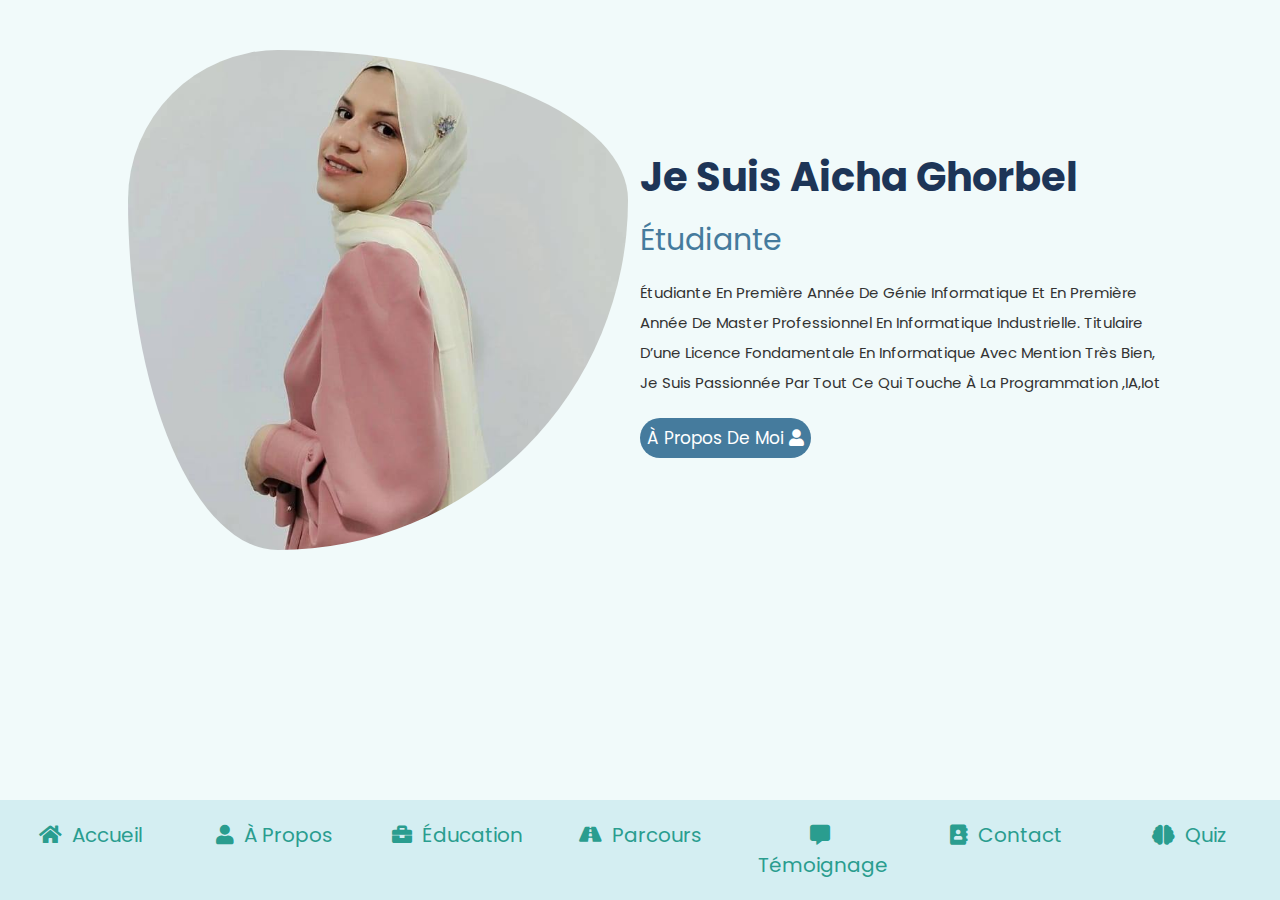
<file: projet -web-aicha/index.html>
<!DOCTYPE html>
<html lang="en">
<head>
    <meta charset="UTF-8">
    <meta http-equiv="X-UA-Compatible" content="IE=edge">
    <meta name="viewport" content="width=device-width, initial-scale=1.0">
    <title>portfolio</title>

    <!-- font awesome cdn link  -->
    <link rel="stylesheet" href="https://cdnjs.cloudflare.com/ajax/libs/font-awesome/5.15.4/css/all.min.css">

    <!-- custom css file link  -->
    <link rel="stylesheet" href="css/style.css">

</head>
<body>

<!-- navbar section starts  -->

<nav class="navbar">
    <a href="index.html"> <i class="fas fa-home"></i> <span>Accueil</span> </a>
    <a href="about.html"> <i class="fas fa-user"></i> <span>À propos</span> </a>
    <a href="éducation.html"> <i class="fas fa-briefcase"></i> <span>Éducation</span> </a>
    <a href="Parcours.html"> <i class="fas fa-road"></i> <span>Parcours</span> </a>
    <a href="Témoignage.html"> <i class="fas fa-comment-alt"></i> <span>Témoignage</span> </a>
    <a href="contact.html"> <i class="fas fa-address-book"></i> <span>Contact</span> </a>
    <a href="Quiz.html"> <i class="fas fa-brain"></i> <span>Quiz</span> </a>

</nav>

<!-- navbar section ends -->

<!-- home section starts  -->

<section class="home">

    <div class="image">
        <img src="images/user.jpg" alt="">
    </div>

    <div class="content">
        <h3> je suis Aicha Ghorbel</h3>
        <span>Étudiante</span>
        <p>Étudiante en première année de génie informatique et en première année de master professionnel en informatique industrielle.
             Titulaire d’une licence fondamentale en informatique avec mention Très Bien,
             je suis passionnée par tout ce qui touche à la programmation ,IA,iot</p>
        <a href="about.html" class="btn"> À propos de moi <i class="fas fa-user"></i> </a>
    </div>

</section>

<!-- home section ends -->

</body>
</html>
</file>
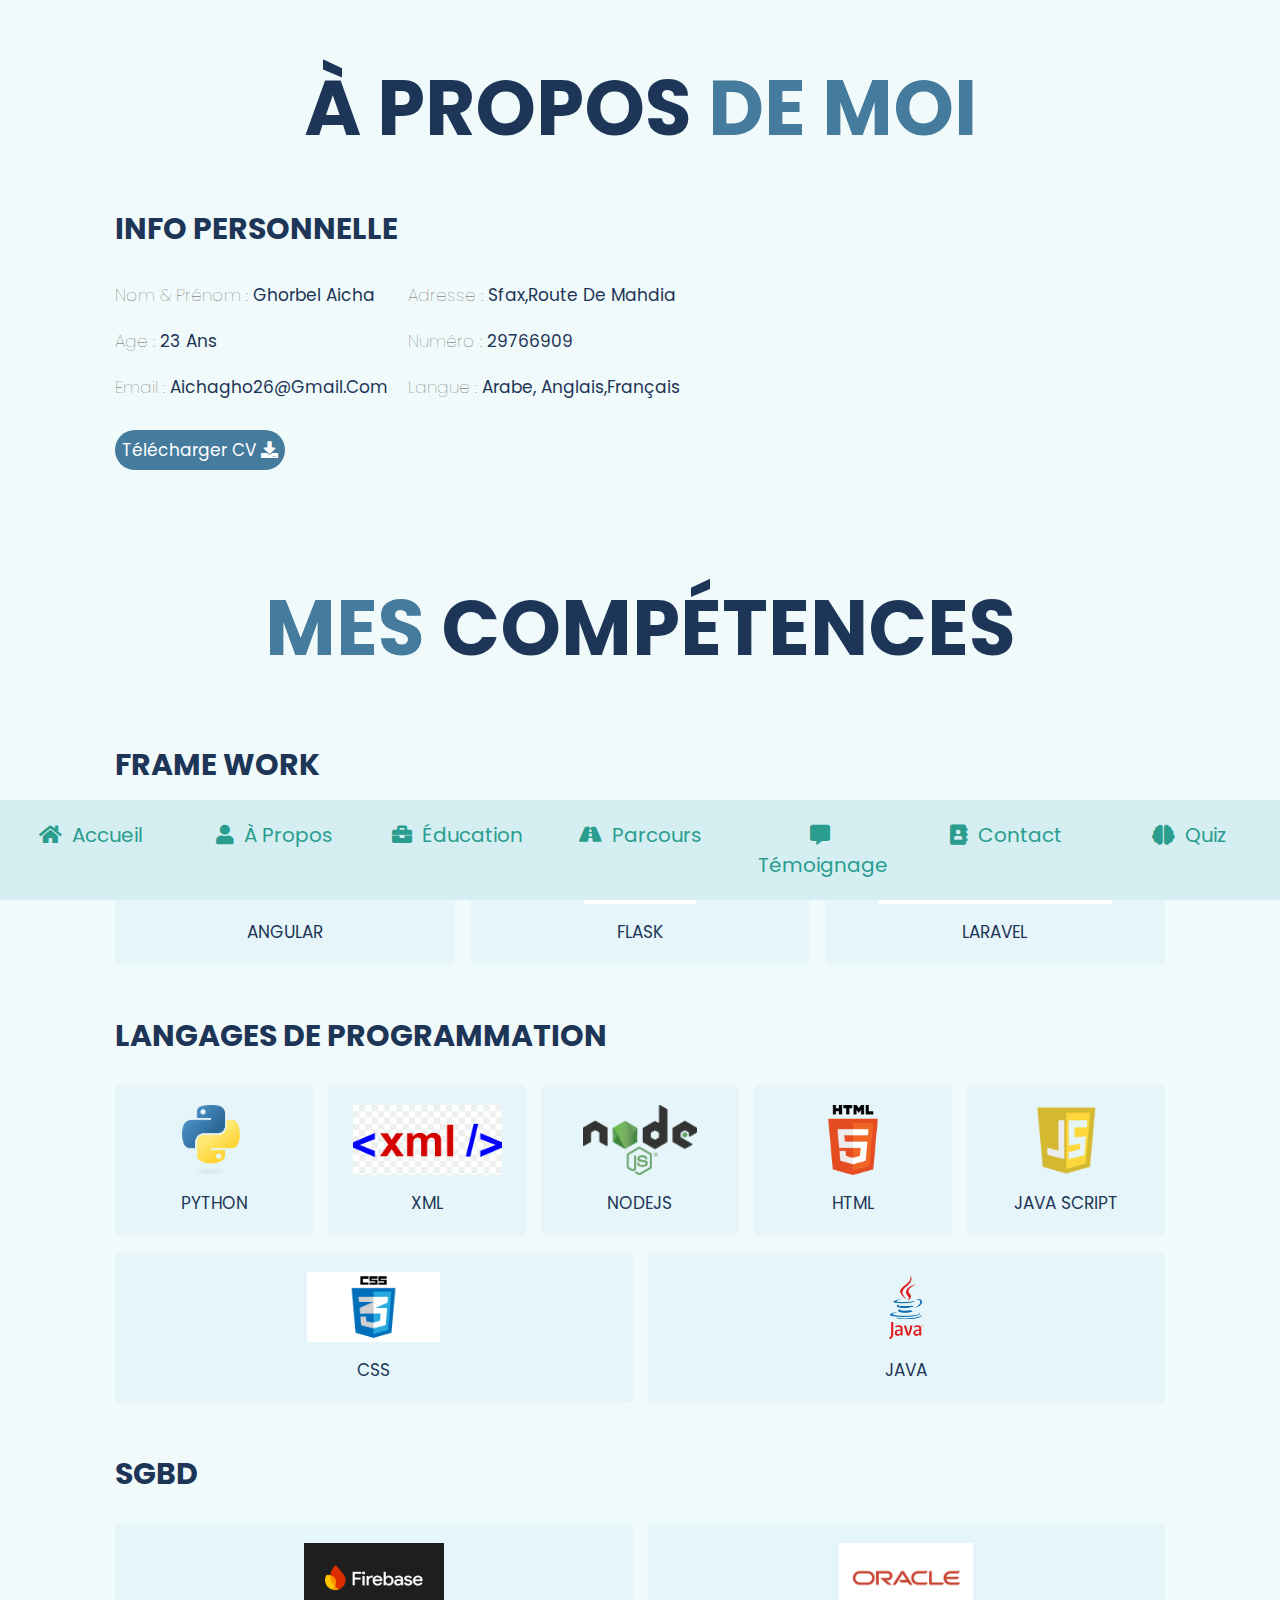
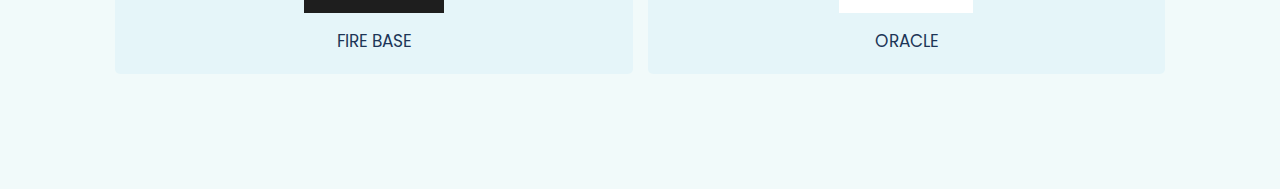
<file: projet -web-aicha/about.html>
<!DOCTYPE html>
<html lang="en">
<head>
    <meta charset="UTF-8">
    <meta http-equiv="X-UA-Compatible" content="IE=edge">
    <meta name="viewport" content="width=device-width, initial-scale=1.0">
    <title>portfolio</title>

    <link rel="stylesheet" href="https://cdnjs.cloudflare.com/ajax/libs/font-awesome/5.15.4/css/all.min.css">

    <link rel="stylesheet" href="css/style.css">

</head>
<body>

<!-- navbar section starts  -->

<nav class="navbar">
    <a href="index.html"> <i class="fas fa-home"></i> <span>Accueil</span> </a>
    <a href="about.html"> <i class="fas fa-user"></i> <span>À propos</span> </a>
    <a href="éducation.html"> <i class="fas fa-briefcase"></i> <span>Éducation</span> </a>
    <a href="Parcours.html"> <i class="fas fa-road"></i> <span>Parcours</span> </a>
    <a href="Témoignage.html"> <i class="fas fa-comment-alt"></i> <span>Témoignage</span> </a>
    <a href="contact.html"> <i class="fas fa-address-book"></i> <span>Contact</span> </a>
    <a href="Quiz.html"> <i class="fas fa-brain"></i> <span>Quiz</span> </a>

</nav>

<!-- navbar section ends -->

<!-- about section starts  -->

<section class="about">
    <h1 class="heading"> À propos <span>de moi</span> </h1>

    
    <div class="row">

        <div class="info-container">

            <h1>Info personnelle</h1>

            <div class="box-container">

                <div class="box">
                    <h3> <span>nom & prénom : </span> ghorbel aicha </h3>
                    <h3> <span>age : </span> 23 ans</h3>
                    <h3> <span>email : </span> aichagho26@gmail.com </h3>
                    
                </div>

                <div class="box">
                    <h3> <span >Adresse : </span> Sfax,Route de mahdia  </h3>
                    <h3> <span>numéro : </span> 29766909 </h3>
                    <h3> <span>Langue : </span> arabe, anglais,français </h3>
                </div>

            </div>

            <a href="cv/CV.pdf" download="CV Aston sqli.pdf" class="btn"> Télécharger CV <i class="fas fa-download"></i> </a>

        </div>
	    </div>
    </section>
<!-- about section end  -->


<!-- skills section starts  -->

    
    <section class="skills">

        <h1 class="heading"> <span>Mes</span> compétences </h1>
        
        <br>
      <div class="info-container">
          <h1>frame work</h1>
           <br>
    
            <div class="box-container">
            <div class="box">
                <img src="images/angular.png">
                <h3>Angular</h3>
            </div>
            <div class="box">
                <img src="images/2.png">
                <h3>Flask</h3>
            </div>
            <div class="box">
                <img src="images/3.png">
                <h3>laravel</h3>
            </div>
            
                
            
                
            </div> 
        </div>
    </div>
    <br><br><br>
    
    <div class="info-container" >
        <h1>Langages de programmation</h1>
    <br>
        <div class="box-container">
            <div class="box">
                <img src="images/1.png">
                <h3>python</h3>
            </div>
            <div class="box">
                <img src="images/4.png">
                <h3>XML</h3>
            </div>
            <div class="box">
                <img src="images/5.png">
                <h3>nodejs</h3>
            </div>
            <div class="box">
                <img src="images/6.png">
                <h3>HTML</h3>
            </div>
            <div class="box">
                <img src="images/7.png">
                <h3>java script</h3>
            </div>
            
        </div>
        </div>
        <br>
        <div class="info-container">
          
            <div class="box-container">
               
                <div class="box">
                    <img src="images/8.png">
                    <h3>css</h3>
                </div>
                <div class="box">
                    <img src="images/9.png">
                    <h3>java</h3>
                </div>
                
            </div>
            </div>



            <br><br><br>
            
    <div class="info-container">
        <h1>SGBD</h1>
    <br>
        <div class="box-container">
            <div class="box">
                <img src="images/10.png">
                <h3>fire base</h3>
                
            </div>
            <div class="box">
                <img src="images/11.png">
                <h3>oracle</h3>
            </div>
          
            
        </div>
        </div>

        

    </section>
    

<!-- skills section end  -->



</body>
</html>
</file>
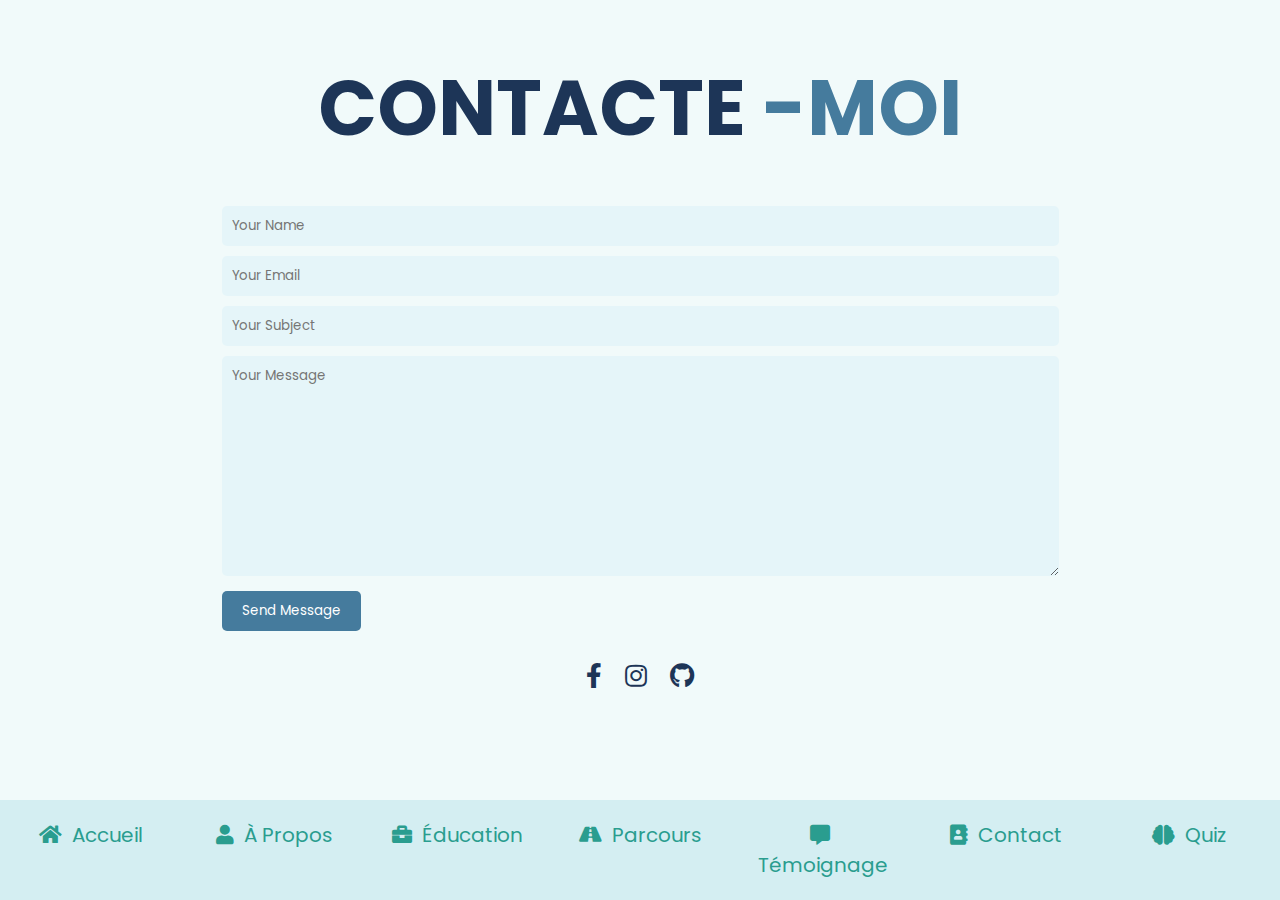
<file: projet -web-aicha/contact.html>
<!DOCTYPE html>
<html lang="en">
<head>
    <meta charset="UTF-8">
    <meta http-equiv="X-UA-Compatible" content="IE=edge">
    <meta name="viewport" content="width=device-width, initial-scale=1.0">
    <title>portfolio</title>

    <link rel="stylesheet" href="https://cdnjs.cloudflare.com/ajax/libs/font-awesome/5.15.4/css/all.min.css">

    <link rel="stylesheet" href="css/style.css">
</head>
<body>
    <!-- Navbar section starts -->
    <nav class="navbar">
        <a href="index.html"> <i class="fas fa-home"></i> <span>Accueil</span> </a>
        <a href="about.html"> <i class="fas fa-user"></i> <span>À propos</span> </a>
        <a href="éducation.html"> <i class="fas fa-briefcase"></i> <span>Éducation</span> </a>
        <a href="Parcours.html"> <i class="fas fa-road"></i> <span>Parcours</span> </a>
        <a href="Témoignage.html"> <i class="fas fa-comment-alt"></i> <span>Témoignage</span> </a>
        <a href="contact.html"> <i class="fas fa-address-book"></i> <span>Contact</span> </a>
        <a href="Quiz.html"> <i class="fas fa-brain"></i> <span>Quiz</span> </a>
    
    </nav>
    
    <section class="contact">
        <h1 class="heading"> contacte <span>-moi</span> </h1>
        <div class="row">
            <form action="" method="POST">
                <div class="inputBox">
                    <input type="text" name="nom" placeholder="Your Name" required>
                
                    <input type="email" name="email" placeholder="Your Email" required>
                    <input type="text" name="sujet" placeholder="Your Subject" required>
                </div>

                <textarea name="message" placeholder="Your Message" cols="30" rows="10" required></textarea>
                <input type="submit" name="submit" value="Send Message" class="btn2">
            </form>
        </div>
    




        <br><br>
    <footer>
        <div class="share">
            <a href="https://www.facebook.com/aycha.ghorbel" class="fab fa-facebook-f"></a>
            <a href="https://www.instagram.com/aycha_ghorbel/" class="fab fa-instagram"></a>
            <a href="https://github.com/Aichaghorbel/projet-web" class="fab fa-github"></a>
          
            <br><br><br>
            
        </div>
    </footer>
</section>

    
</body>
</html>
</file>
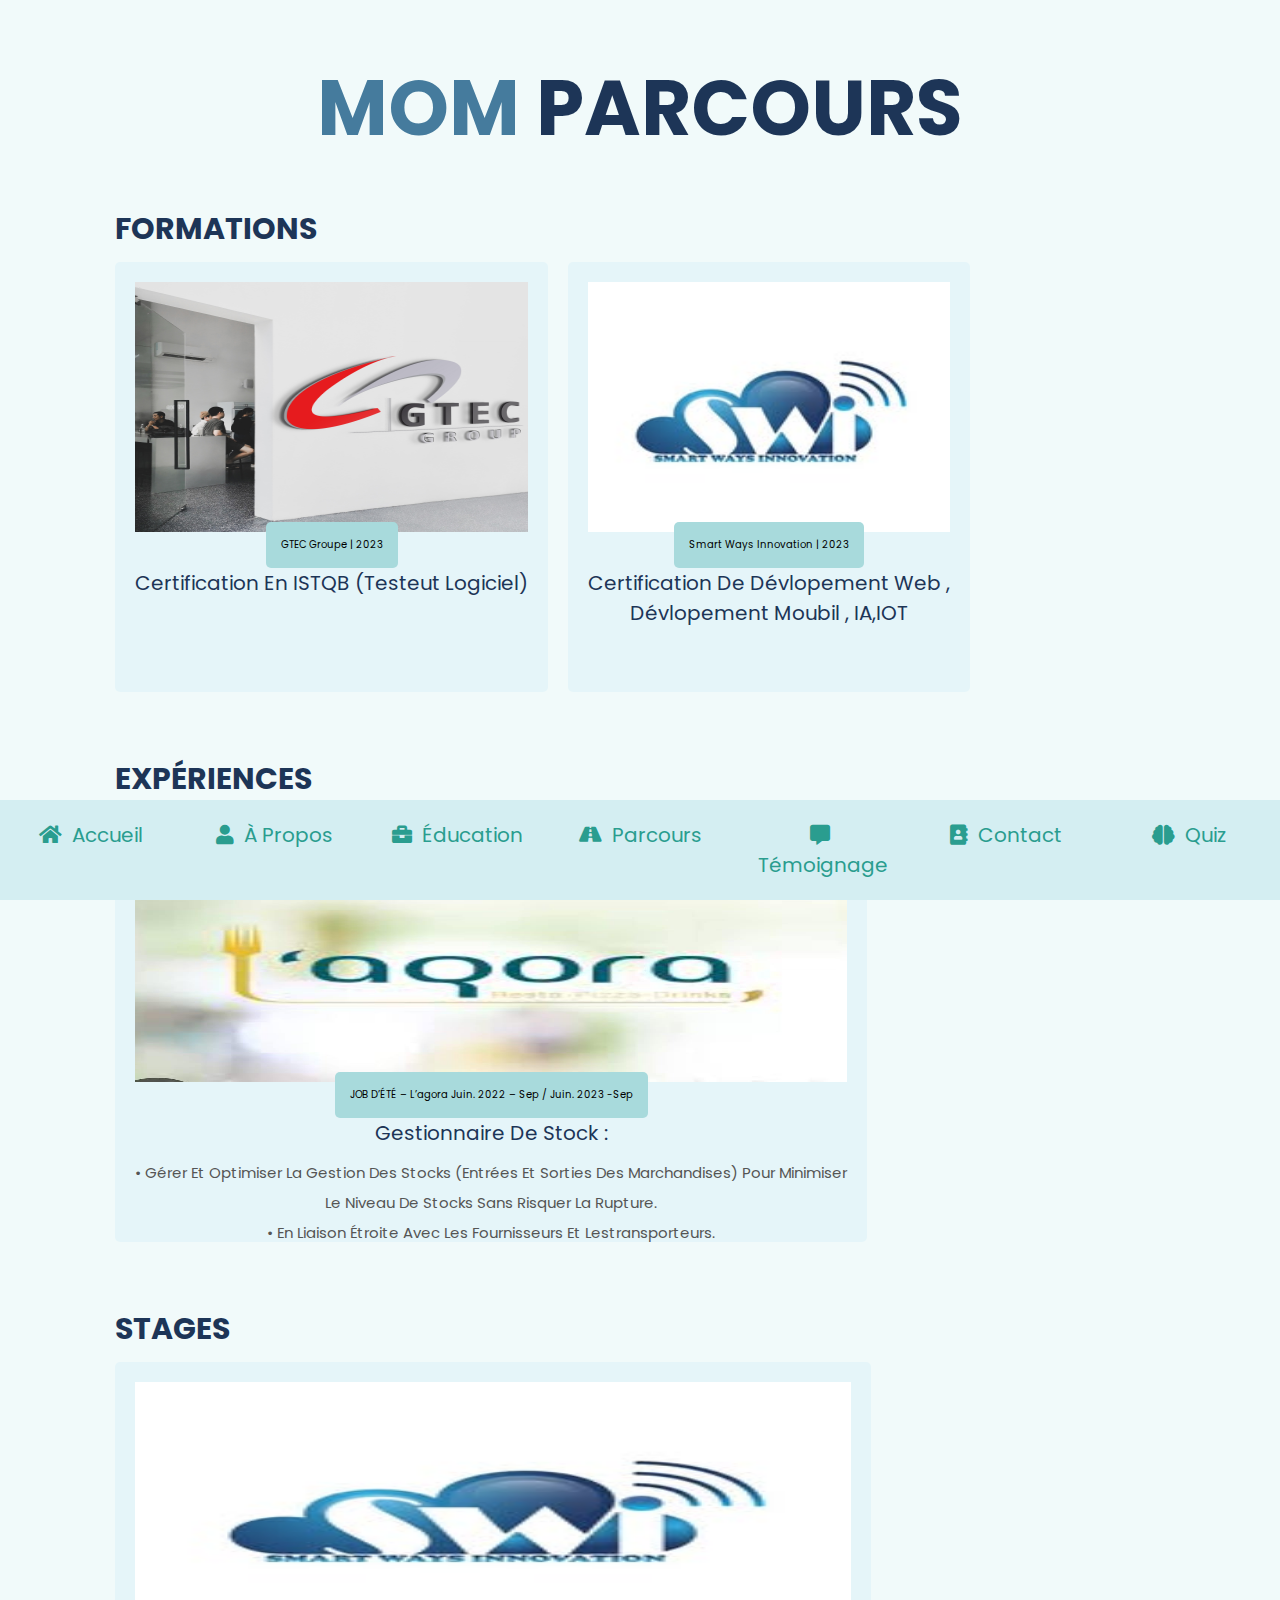
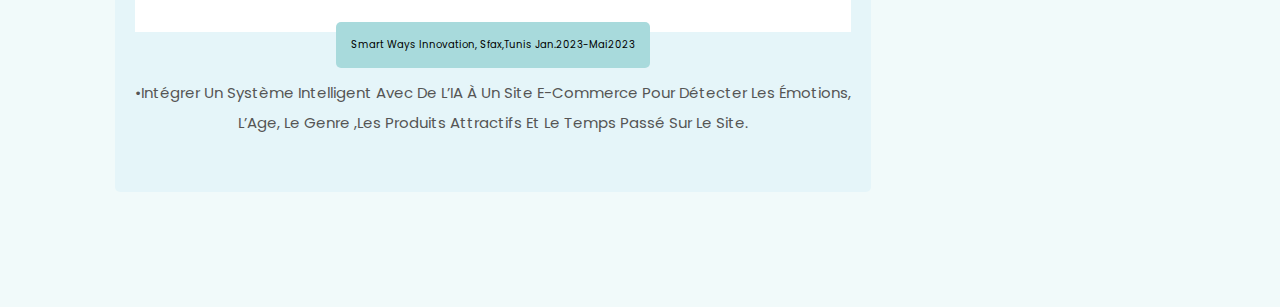
<file: projet -web-aicha/Parcours.html>
<!DOCTYPE html>
<html lang="en">
<head>
    <meta charset="UTF-8">
    <meta http-equiv="X-UA-Compatible" content="IE=edge">
    <meta name="viewport" content="width=device-width, initial-scale=1.0">
    <title>portfolio</title>

    <link rel="stylesheet" href="https://cdnjs.cloudflare.com/ajax/libs/font-awesome/5.15.4/css/all.min.css">
    <link rel="stylesheet" href="css/style.css">
</head>
<body>
    <!-- Navbar section starts -->
    <nav class="navbar">
        <a href="index.html"> <i class="fas fa-home"></i> <span>Accueil</span> </a>
        <a href="about.html"> <i class="fas fa-user"></i> <span>À propos</span> </a>
        <a href="éducation.html"> <i class="fas fa-briefcase"></i> <span>Éducation</span> </a>
        <a href="Parcours.html"> <i class="fas fa-road"></i> <span>Parcours</span> </a>
        <a href="Témoignage.html"> <i class="fas fa-comment-alt"></i> <span>Témoignage</span> </a>
        <a href="contact.html"> <i class="fas fa-address-book"></i> <span>Contact</span> </a>
        <a href="Quiz.html"> <i class="fas fa-brain"></i> <span>Quiz</span> </a>
    
    </nav>
        <!-- Navbar section end -->

    <section class="blogs">

            <h1 class="heading"> <span>mom</span> Parcours </h1>
            <h1> formations </h1>
        <div class="container py-5">
            <div class="row g-4">
                <div class="col-md-6 col-lg-4">
                    <div class="blog-box">
                        <div class="blog-image">
                            <img src="images/gtec.jpg" alt="Blog Image">
                        </div>
                        <div class="blog-content">
                            <div class="blog-icons">
                                
                                </i> GTEC groupe | 2023</a>
                            </div>
                            <h3 class="blog-title">Certification en ISTQB (testeut logiciel) </h3>
                            
                          
                        </div>
                    </div>
                </div>
                <div class="col-md-6 col-lg-4">
                    <div class="blog-box">
                        <div class="blog-image">
                            <img src="images/smart.jpg" alt="Blog Image">
                        </div>
                        <div class="blog-content">
                            <div class="blog-icons">
                                
                                </i> smart ways innovation | 2023</a>
                            </div>
                            <h3 class="blog-title">Certification de dévlopement web ,<br> dévlopement moubil , IA,IOT</h3>
                          
                        </div>
                    </div>
                </div>
            </div>
            
        </div>
        
          <br><br><br><br>
        <h1> expériences  </h1>
        <div class="container py-5">
            <div class="row g-4">
                <div class="col-md-6 col-lg-4">
                    <div class="blog-box">
                        <div class="blog-image">
                            <img src="images/agora.jpg" alt="Blog Image">
                        </div>
                        <div class="blog-content">
                            <div class="blog-icons">
                                
                                </i> JOB D’ÉTÉ – L’agora  Juin. 2022 – Sep / Juin. 2023 -sep</a>
                            </div>
                            <h3 class="blog-title">Gestionnaire de Stock : </h3>
                            <p class="blog-text">•  Gérer et optimiser la gestion des stocks  (entrées et sorties des marchandises) pour minimiser <BR>
                                le niveau de stocks sans risquer la rupture. 
                               <BR> •	En liaison étroite avec les fournisseurs et lestransporteurs.
                                </p>
                          
                        </div>
                    </div>
                </div>
                
            </div>
            
        </div>
        <br><br><br><br>
        <h1> stages </h1>
        <div class="container py-5">
            <div class="row g-4">
                <div class="col-md-6 col-lg-4">
                    <div class="blog-box">
                        <div class="blog-image">
                            <img src="images/smart.jpg" alt="Blog Image">
                        </div>
                        <div class="blog-content">
                            <div class="blog-icons">
                                
                                </i> Smart ways innovation, Sfax,Tunis  Jan.2023-Mai2023 </a>
                            </div>
                           
                            <p class="blog-text">•Intégrer un système intelligent avec de l’IA à un site E-commerce pour détecter les émotions,<BR>
                                l’Age, le genre ,les produits attractifs et le temps passé sur le site.
                               <BR> 
                                </p>
                          
                        </div>
                    </div>
                </div>
                
            </div>
            
        </div>
    </section>  
</body>
</html>
</file>
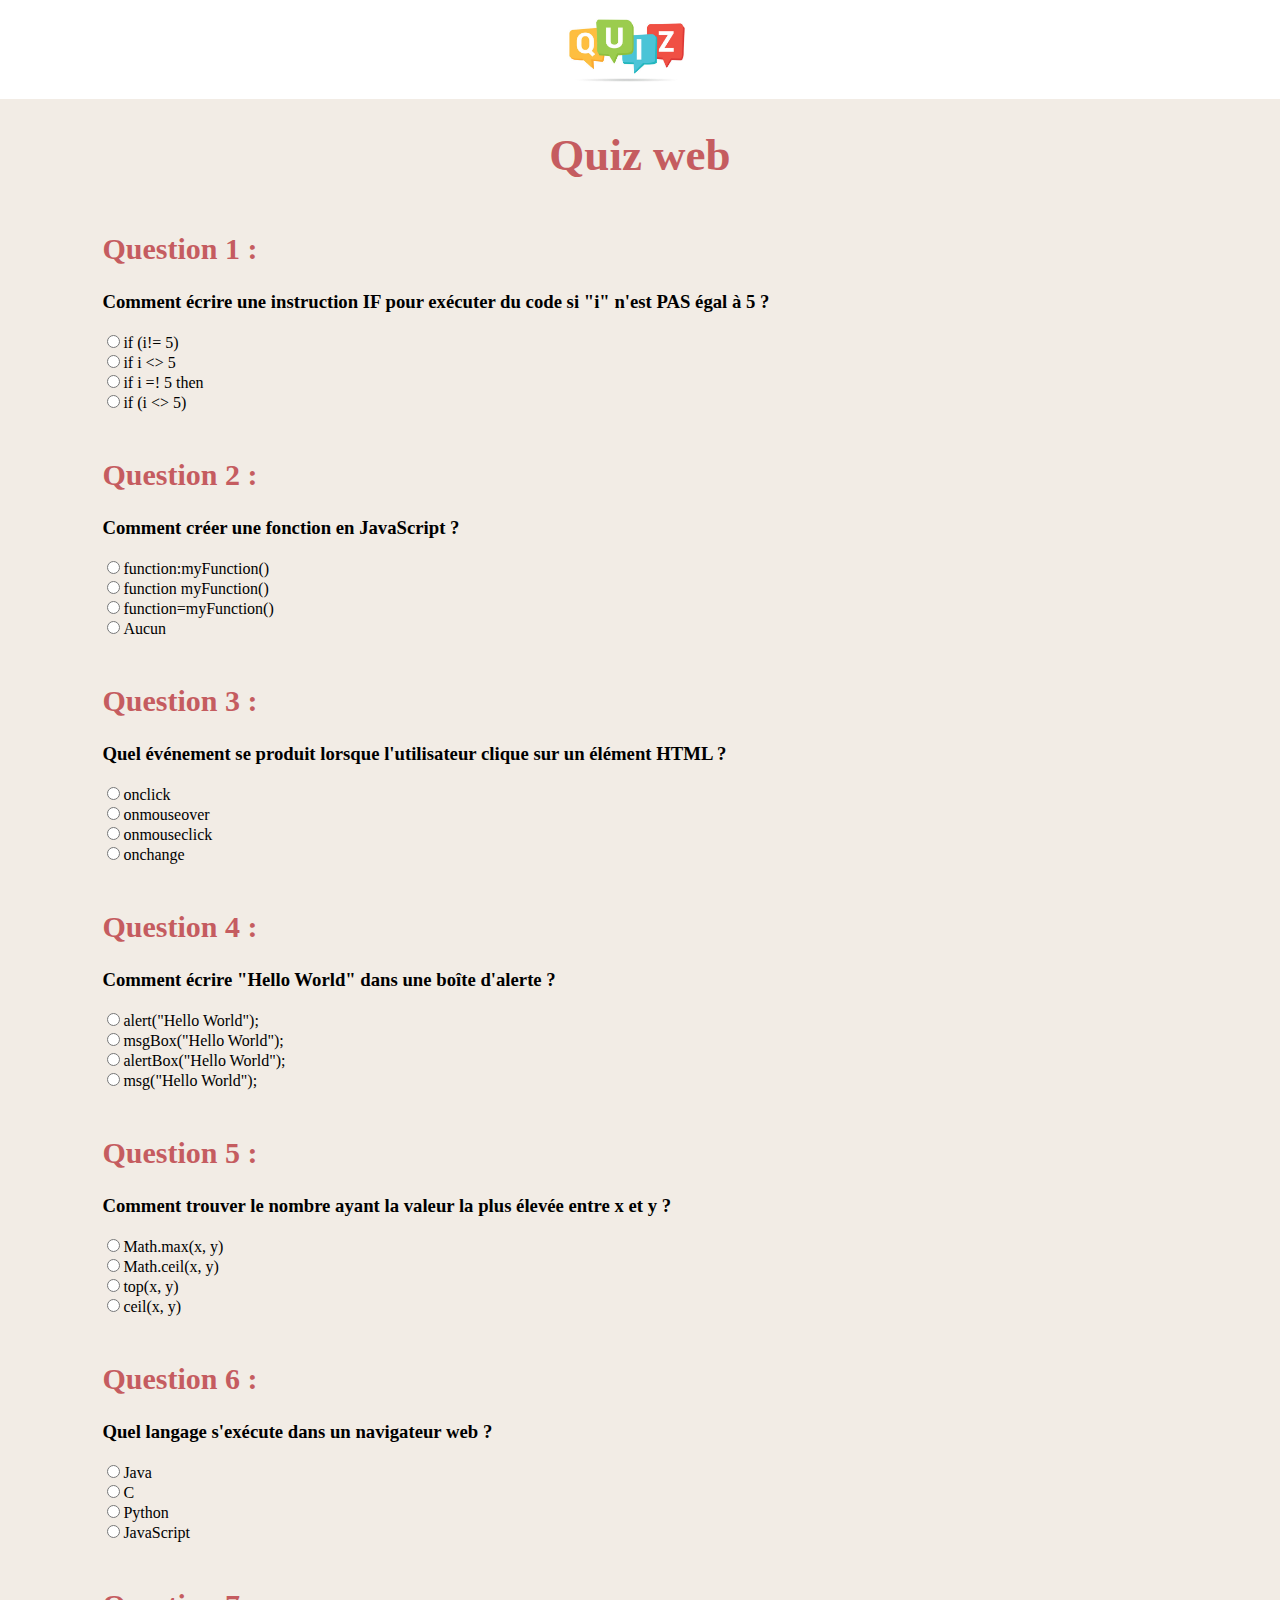
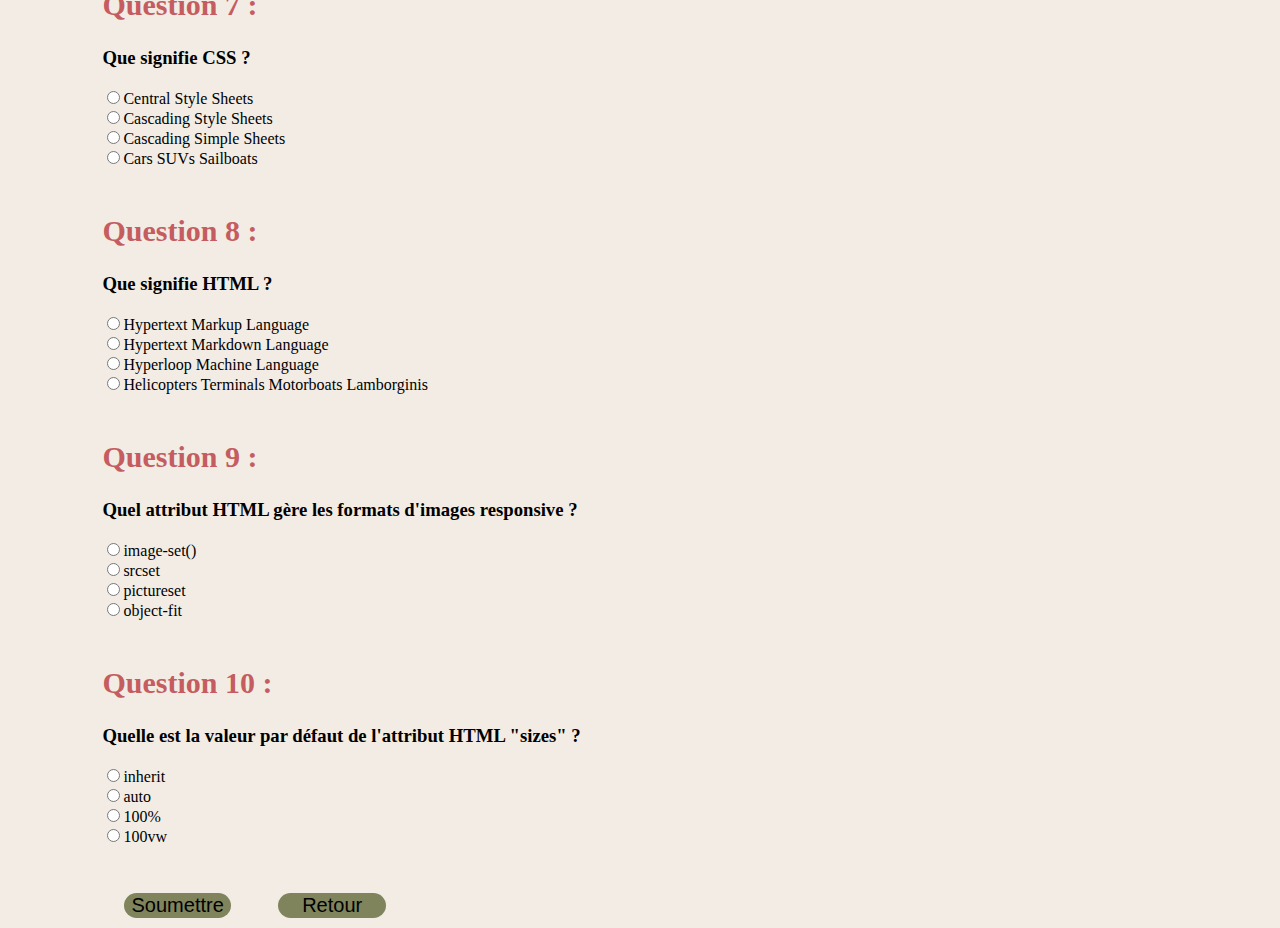
<file: projet -web-aicha/Quiz.html>
<!DOCTYPE html>
<html lang="fr">
  <head>
    <meta charset="UTF-8" />
    <meta http-equiv="X-UA-Compatible" content="IE=edge" />
    <meta name="viewport" content="width=device-width, initial-scale=1.0" />
    <link rel="stylesheet" href="css/Quiz.css" />
    <script src="javascript/Quiz.js" defer></script>
    <title>Quiz</title>
  </head>
  <body>
    <header class="nav">
      <a href="Quiz.html"><img src="images/quiz.jpg" alt="Logo" /></a>
    </header>

    <main>
      <div>
        <h1 class="heading">Quiz web</h1>
      </div>

      <form class="form">
        <!-- Question 1 -->
        <div id="q1">
          <h2 class="questions">Question 1 :</h2>
          <h3 class="statement">
            Comment écrire une instruction IF pour exécuter du code si "i" n'est PAS égal à 5 ?
          </h3>
          <input type="radio" name="q1" value="if (i!= 5)" />if (i!= 5)<br />
          <input type="radio" name="q1" value="if i <> 5" />if i <> 5<br />
          <input type="radio" name="q1" value="if i =! 5 then" />if i =! 5 then<br />
          <input type="radio" name="q1" value="if (i <> 5)" />if (i <> 5)<br />
        </div>

        <!-- Question 2 -->
        <div id="q2">
          <h2 class="questions">Question 2 :</h2>
          <h3 class="statement">Comment créer une fonction en JavaScript ?</h3>
          <input type="radio" name="q2" value="function:myFunction()" />function:myFunction()<br />
          <input type="radio" name="q2" value="function myFunction()" />function myFunction()<br />
          <input type="radio" name="q2" value="function=myFunction()" />function=myFunction()<br />
          <input type="radio" name="q2" value="None" />Aucun<br />
        </div>

        <!-- Question 3 -->
        <div id="q3">
          <h2 class="questions">Question 3 :</h2>
          <h3 class="statement">
            Quel événement se produit lorsque l'utilisateur clique sur un élément HTML ?
          </h3>
          <input type="radio" name="q3" value="onclick" />onclick<br />
          <input type="radio" name="q3" value="onmouseover" />onmouseover<br />
          <input type="radio" name="q3" value="onmouseclick" />onmouseclick<br />
          <input type="radio" name="q3" value="onchange" />onchange<br />
        </div>

        <!-- Question 4 -->
        <div id="q4">
          <h2 class="questions">Question 4 :</h2>
          <h3 class="statement">Comment écrire "Hello World" dans une boîte d'alerte ?</h3>
          <input type="radio" name="q4" value='alert("Hello World");' />alert("Hello World");<br />
          <input type="radio" name="q4" value='msgBox("Hello World");' />msgBox("Hello World");<br />
          <input type="radio" name="q4" value='alertBox("Hello World");' />alertBox("Hello World");<br />
          <input type="radio" name="q4" value='msg("Hello World");' />msg("Hello World");<br />
        </div>

        <!-- Question 5 -->
        <div id="q5">
          <h2 class="questions">Question 5 :</h2>
          <h3 class="statement">
            Comment trouver le nombre ayant la valeur la plus élevée entre x et y ?
          </h3>
          <input type="radio" name="q5" value="Math.max(x, y)" />Math.max(x, y)<br />
          <input type="radio" name="q5" value="Math.ceil(x, y)" />Math.ceil(x, y)<br />
          <input type="radio" name="q5" value="top(x, y)" />top(x, y)<br />
          <input type="radio" name="q5" value="ceil(x, y)" />ceil(x, y)<br />
        </div>

        <!-- Question 6 -->
        <div id="q6">
          <h2 class="questions">Question 6 :</h2>
          <h3 class="statement">Quel langage s'exécute dans un navigateur web ?</h3>
          <input type="radio" name="q6" value="Java" />Java<br />
          <input type="radio" name="q6" value="C" />C<br />
          <input type="radio" name="q6" value="Python" />Python<br />
          <input type="radio" name="q6" value="JavaScript" />JavaScript<br />
        </div>

        <!-- Question 7 -->
        <div id="q7">
          <h2 class="questions">Question 7 :</h2>
          <h3 class="statement">Que signifie CSS ?</h3>
          <input type="radio" name="q7" value="Central Style Sheets" />Central Style Sheets<br />
          <input type="radio" name="q7" value="Cascading Style Sheets" />Cascading Style Sheets<br />
          <input type="radio" name="q7" value="Cascading Simple Sheets" />Cascading Simple Sheets<br />
          <input type="radio" name="q7" value="Cars SUVs Sailboats" />Cars SUVs Sailboats<br />
        </div>

        <!-- Question 8 -->
        <div id="q8">
          <h2 class="questions">Question 8 :</h2>
          <h3 class="statement">Que signifie HTML ?</h3>
          <input type="radio" name="q8" value="Hypertext Markup Language" />Hypertext Markup Language<br />
          <input type="radio" name="q8" value="Hypertext Markdown Language" />Hypertext Markdown Language<br />
          <input type="radio" name="q8" value="Hyperloop Machine Language" />Hyperloop Machine Language<br />
          <input type="radio" name="q8" value="Helicopters Terminals Motorboats Lamborginis" />Helicopters Terminals Motorboats Lamborginis<br />
        </div>

        <!-- Question 9 -->
        <div id="q9">
          <h2 class="questions">Question 9 :</h2>
          <h3 class="statement">Quel attribut HTML gère les formats d'images responsive ?</h3>
          <input type="radio" name="q9" value="image-set()" />image-set()<br />
          <input type="radio" name="q9" value="srcset" />srcset<br />
          <input type="radio" name="q9" value="pictureset" />pictureset<br />
          <input type="radio" name="q9" value="object-fit" />object-fit<br />
        </div>

        <!-- Question 10 -->
        <div id="q10">
          <h2 class="questions">Question 10 :</h2>
          <h3 class="statement">Quelle est la valeur par défaut de l'attribut HTML "sizes" ?</h3>
          <input type="radio" name="q10" value="inherit" />inherit<br />
          <input type="radio" name="q10" value="auto" />auto<br />
          <input type="radio" name="q10" value="100%" />100%<br />
          <input type="radio" name="q10" value="100vw" />100vw<br />
        </div>

        <br><br>

        <input type="button" value="Soumettre" class="submit" id="Button" onclick="check()" />
        <input type="button" value="Retour" class="return" id="ReturnButton" onclick="goBack()" />
      </form>
    </main>
  </body>
</html>
</file>
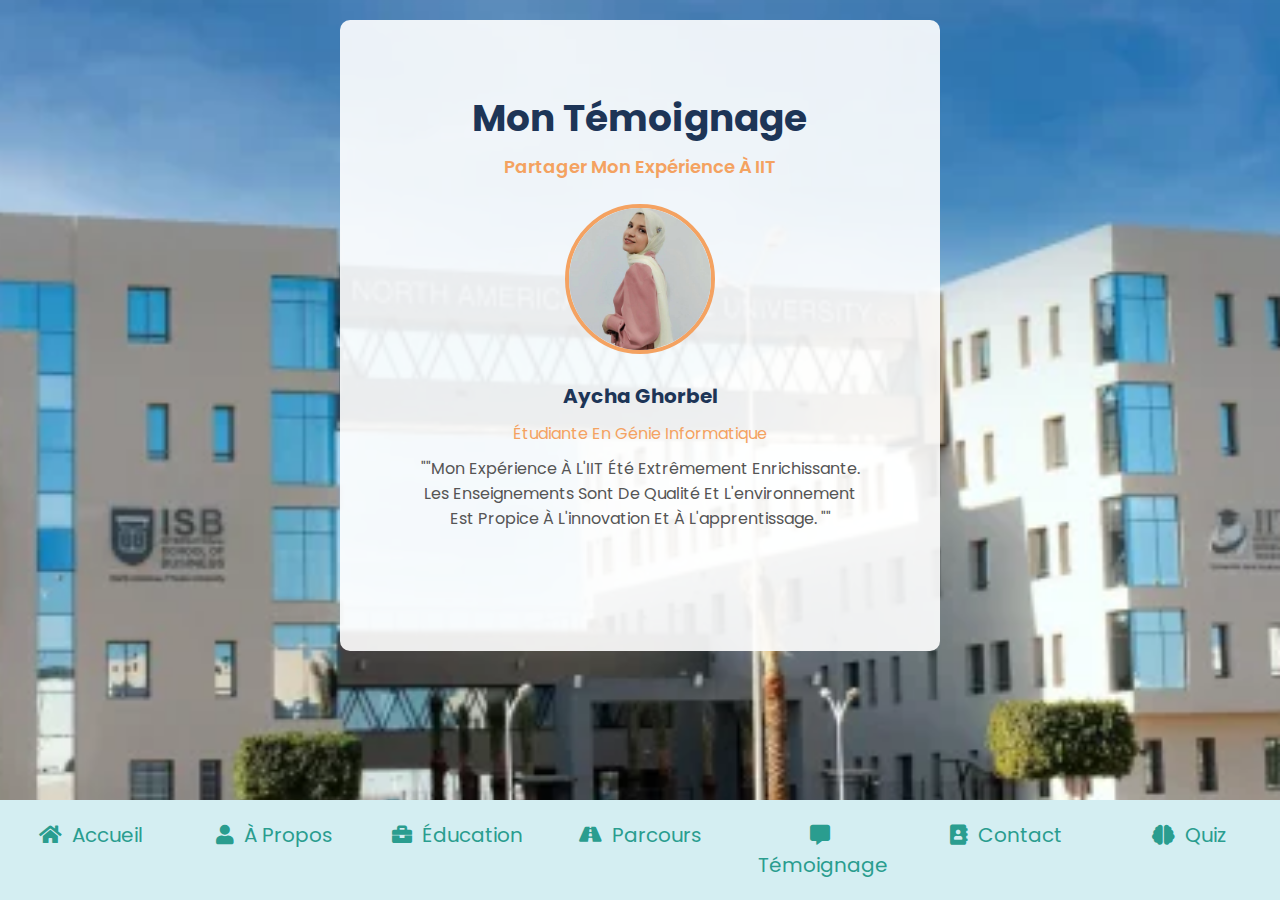
<file: projet -web-aicha/Témoignage.html>
<!DOCTYPE html>
<html lang="en">
<head>
    <meta charset="UTF-8">
    <meta http-equiv="X-UA-Compatible" content="IE=edge">
    <meta name="viewport" content="width=device-width, initial-scale=1.0">
    <title>portfolio</title>
    

    <link rel="stylesheet" href="https://cdnjs.cloudflare.com/ajax/libs/font-awesome/5.15.4/css/all.min.css">
    <link rel="stylesheet" href="css/style.css">
    <style>
   

      .iit {
        background: url("images/IIT.webp") no-repeat center center fixed;
        background-size: cover;
       
      }
  
    </style>
</head>
<body class="iit">
    <!-- Navbar section starts -->
    <nav class="navbar">
        <a href="index.html"> <i class="fas fa-home"></i> <span>Accueil</span> </a>
        <a href="about.html"> <i class="fas fa-user"></i> <span>À propos</span> </a>
        <a href="éducation.html"> <i class="fas fa-briefcase"></i> <span>Éducation</span> </a>
        <a href="Parcours.html"> <i class="fas fa-road"></i> <span>Parcours</span> </a>
        <a href="Témoignage.html"> <i class="fas fa-comment-alt"></i> <span>Témoignage</span> </a>
        <a href="contact.html"> <i class="fas fa-address-book"></i> <span>Contact</span> </a>
        <a href="Quiz.html"> <i class="fas fa-brain"></i> <span>Quiz</span> </a>
    
    </nav>
        <!-- Navbar section end -->

        <div class="overlay">
          <section class="testimonial-section">
            <div class="heading2">
              <h2>Mon Témoignage</h2>
              <span>Partager mon expérience à IIT</span>
            </div>
      
            <div class="testimonial">
              <div class="testimonial-img">
                <img src="images/user.jpg" alt="Votre photo">
              </div>
              <div class="testimonial-content">
                <h3>aycha ghorbel</h3>
                <span>étudiante en génie informatique</span>
                <p>""Mon expérience à l'IIT  été extrêmement enrichissante. Les enseignements sont de qualité et l'environnement est propice à l'innovation et à l'apprentissage. ""</p>
              </div>
            </div>
          </section>
        </div>
</body>
</html>
</file>
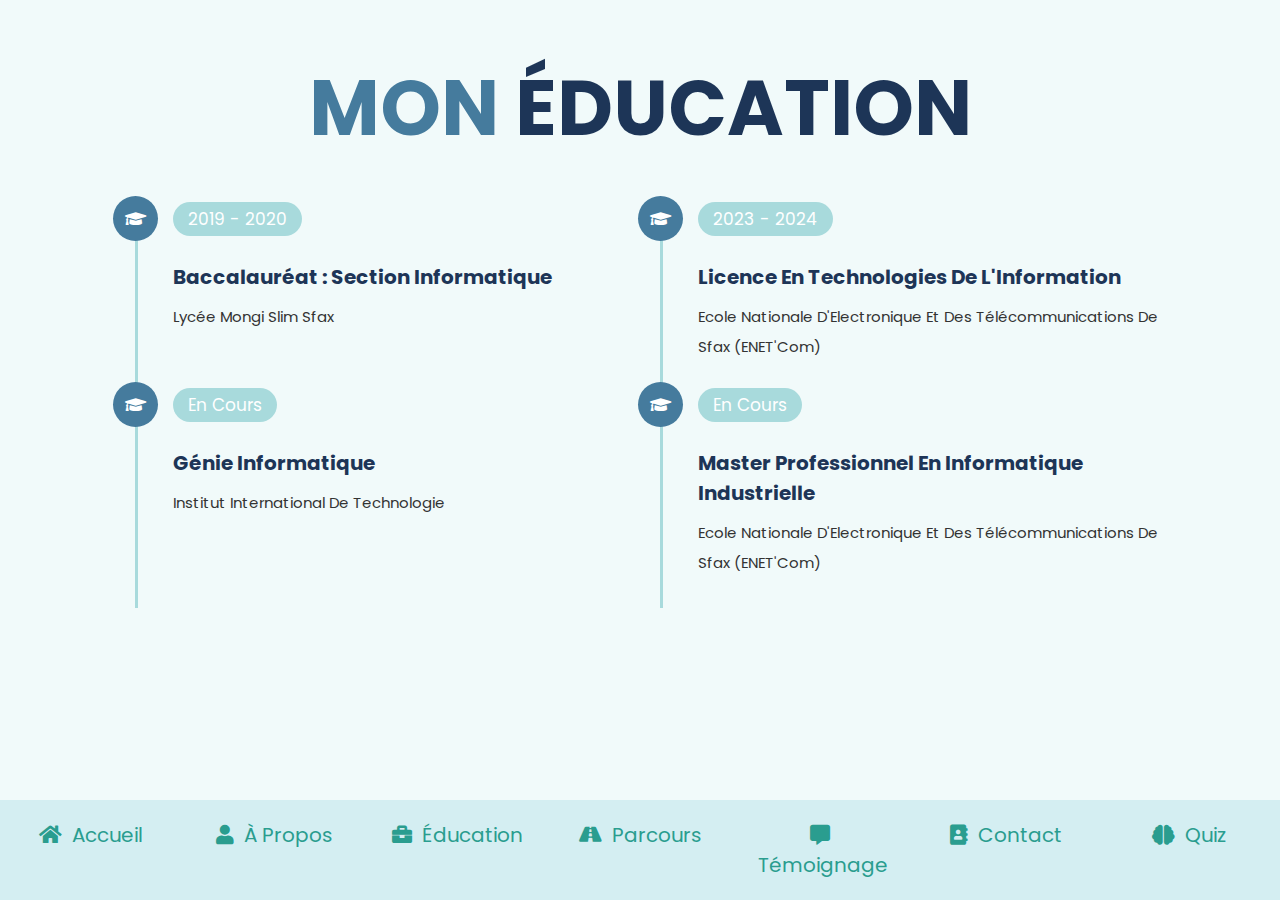
<file: projet -web-aicha/éducation.html>
<!DOCTYPE html>
<html lang="en">
<head>
    <meta charset="UTF-8">
    <meta http-equiv="X-UA-Compatible" content="IE=edge">
    <meta name="viewport" content="width=device-width, initial-scale=1.0">
    <title>portfolio</title>

    <link rel="stylesheet" href="https://cdnjs.cloudflare.com/ajax/libs/font-awesome/5.15.4/css/all.min.css">

    <link rel="stylesheet" href="css/style.css">

</head>
<body>

<!-- navbar section starts  -->

<nav class="navbar">
    <a href="index.html"> <i class="fas fa-home"></i> <span>Accueil</span> </a>
    <a href="about.html"> <i class="fas fa-user"></i> <span>À propos</span> </a>
    <a href="éducation.html"> <i class="fas fa-briefcase"></i> <span>Éducation</span> </a>
    <a href="Parcours.html"> <i class="fas fa-road"></i> <span>Parcours</span> </a>
    <a href="Témoignage.html"> <i class="fas fa-comment-alt"></i> <span>Témoignage</span> </a>
    <a href="contact.html"> <i class="fas fa-address-book"></i> <span>Contact</span> </a>
    <a href="Quiz.html"> <i class="fas fa-brain"></i> <span>Quiz</span> </a>

</nav>
<!-- navbar section ends -->

<!-- education section starts  -->

<section class="education">

    <h1 class="heading"> <span>mon</span> éducation </h1>

    <div class="box-container">

        <div class="box">
            <i class="fas fa-graduation-cap"></i>
            <span>2019 - 2020</span>
            <h3>Baccalauréat : Section Informatique</h3>
            <p>Lycée Mongi Slim Sfax </p>
        </div>

        <div class="box">
            <i class="fas fa-graduation-cap"></i>
            <span>2023 - 2024</span>
            <h3>Licence en Technologies de l'Information</h3>
            <p>Ecole Nationale d'Electronique et des Télécommunications de Sfax (ENET'Com)</p>
        </div>

        <div class="box">
            <i class="fas fa-graduation-cap"></i>
            <span>en cours</span>
            <h3>génie informatique</h3>
            <p>Institut International de Technologie</p>
        </div>

      

        <div class="box">
            <i class="fas fa-graduation-cap"></i>
            <span>en cours</span>
            <h3>master professionnel en informatique industrielle</h3>
            <p>Ecole Nationale d'Electronique et des Télécommunications de Sfax (ENET'Com)</p>
        </div>

    </div>

</section>

<!-- education section ends -->




 </body>
 </html>
</file>
<file: projet -web-aicha/css/style.css>
@import url("https://fonts.googleapis.com/css2?family=Poppins:wght@100;300;400;500;600;700&display=swap");
* {
  font-family: 'Poppins', sans-serif;
  margin: 0;
  padding: 0;
  box-sizing: border-box;
  text-decoration: none;
  outline: none;
  border: none;
  text-transform: capitalize;
}

html {
  font-size: 62.5%;
}

html::-webkit-scrollbar {
  width: 1rem;
}

html::-webkit-scrollbar-track {
  background: #e5f5f9;
}

html::-webkit-scrollbar-thumb {
  background: #a8dadc;
  border-radius: 5rem;
}

body {
  background: #f1fafa;
  padding-bottom: 6.5rem;
}

section {
  padding: 5rem 9%;
}


.heading {

  text-align: center;
  font-size: 6vw;
  color: #1d3557;
  margin-bottom: 3rem;
  text-transform: uppercase;

}

.heading span {
  text-transform: uppercase;
  color: #457b9d;
}

.btn {
  display: inline-block;
  margin-top: 1rem;
  border-radius: 5rem;
  background: #457b9d;
  padding: 0.7rem;
  font-size: 1.7rem;
  color: #fff;
}

.btn:hover i {
  margin-left: 2rem;
}



.navbar {
  position: fixed;
  bottom: 0;
  left: 0;
  right: 0;
  display: flex;
  background: #d4eef2; 
}

.navbar a {
  padding: 2rem ; 
  font-size: 2rem; 
  flex: 1; 
  text-align: center;
  color: #2a9d8f;
}

.navbar a i {
  color: #2a9d8f; 
  padding-right: 0.5rem;
}

.navbar a:hover {
  background: #a8dadc;
  color: #264653;

}



.home {
  display: flex;
  align-items: center;
}

.image {
  flex: 1 1 42rem;
  text-align: center;
}

.image img {
  height: 50rem;
  width: 50rem;
  border-radius: 30% 70% 70% 30% / 30% 30% 70% 70%;
}

.content {
  flex: 1 1 42rem;
}

.content h3 {
  color: #1d3557;
  font-size: 4rem;
  padding-bottom: 0.5rem;
}

.content span {
  font-size: 3rem;
  color: #457b9d;
  padding: 0.5rem 0;
  display: block;
}

.content p {
  font-size: 1.5rem;
  color: #333;
  padding: 1rem 0;
  line-height: 2;
}







/* about section start */
.row {
  display: flex;
 
  gap: 2rem;
}
 h1 {
  font-size: 3rem;
  color: #1d3557;
  text-transform: uppercase;
  padding-bottom: 1rem;
}

.row .info-container .box-container {
  padding: 1rem 0;
  display: flex;
  gap: 2rem;
}

 .row .info-container .box-container .box h3 {
  font-size: 1.7rem;
  color: #1d3557;
  padding: 1rem 0;
  font-weight: normal;
}
 .row .info-container .box-container .box  span {
  color: #555;
  font-weight: lighter;
}

.row .info-container.box p {
  font-size: 2rem;
  color: #555;
}

/* about section end */

/* skills section start */

.skills .box-container {
  display: grid;
  grid-template-columns: repeat(auto-fit, minmax(16rem, 1fr));
  gap: 1.5rem;
}

.skills .box-container .box {
  padding: 2rem;
  text-align: center;
  border-radius: 0.5rem;
  background: #e5f5f9;
}

.skills .box-container .box:hover {
  background: #a8dadc;
}


.skills .box-container .box img {
  height: 7rem;
  margin-bottom: 1rem;
}

.skills .box-container .box h3 {
  color: #1d3557;
  font-size: 1.7rem;
  font-weight: normal;
  text-transform: uppercase;
}

/* skills section end */


/* skills education start */

.education .box-container {
  display: flex;
  flex-wrap: wrap;
  
}

.education .box-container .box {
  flex: 1 1 40rem;
  margin-left: 2rem;
  padding-left: 3.5rem;
  padding-bottom: 3rem;
  border-left: solid #a8dadc;
  position: relative;
}

.education .box-container .box i {
  height: 4.5rem;
  width: 4.5rem;
  line-height: 4.5rem;
  font-size: 1.7rem;
  border-radius: 50%;
  background: #457b9d;
  color: #fff;
  text-align: center;
  position: absolute;
  top: -1rem;
  left: -2.5rem;
}

.education .box-container .box span {
  font-size: 1.7rem;
  color: #fff;
  border-radius: 5rem;
  padding: 0.5rem 1.5rem;
  background: #a8dadc;

  
}

.education .box-container .box h3 {
  font-size: 2rem;
  padding: 1rem 0;
  color: #1d3557;
  padding-top: 3rem;
}

.education .box-container .box p {
  font-size: 1.5rem;
  color: #333;
  line-height: 2;
}

/* skills education end */


/* parcour section stats */
.blog-box {
  text-align: center;
  padding: 2rem;
  border-radius: 0.5rem;
  background: #e5f5f9;
  width: 100%;;
  height: 43rem;
}
.blog-box:hover {
  transform: translateY(-10px);
  box-shadow: 0 8px 16px rgba(0, 0, 0, 0.2); /* Augmente l'ombre au survol */
}
.blog-image {
  height: 25rem;
  border-radius: 0.5rem;
}

.blog-image img {
  height: 100%;
  width: 100%;
}


.blog-icons {
  margin-top: -1rem;
  padding: 1.5rem;
  display: inline-block;
  background: #a8dadc;
  border-radius: 0.5rem;
}

.blog-icons i {
  padding-right: 0.5rem;
  color: #457b9d;
}

.blog-title {
  font-size: 2rem;
  color: #1d3557;
  font-weight: normal;
}

.blog-text {
  font-size: 1.5rem;
  color: #555;
  padding: 1rem 0;
  line-height: 2;
}

/*  parcours section end */ 

/* Contact section stard */
.contact .row form {
  margin: 0 auto;
}

.contact .row form .inputBox input,
.contact .row form textarea {
  width: 100%;
  margin-bottom: 1rem;
  padding: 1rem;
  border: none;
  border-radius: 5px;
  background: #e5f5f9;
  color: #1d3557;
}

.contact .row form .btn2{
  background: #457b9d;
  color: #fff;
  padding: 1rem 2rem;
  border: none;
  border-radius: 5px;
  cursor: pointer;
}

.contact .row form .btn2:hover {
  background: #a8dadc;
  color: #1d3557;
}


footer {
  text-align: center;
}

footer .share a {
  font-size: 2.5rem;
  margin: 0 1rem;
  color: #1d3557;
}

footer .share a:hover {
  color: #457b9d;
}
.blog-icons i {
  padding-right: 0.5rem;
  color: #457b9d;
}

/* Contact section end */




.iit {
  padding: 2rem;
  font-size: 1.6rem;
}

.overlay {
  background: rgba(255, 255, 255, 0.9); 
  padding: 2rem;
  border-radius: 1rem;
  max-width: 600px;
  margin: auto;
}

.heading2 {
  text-align: center;
  font-size: 2.5rem;
  color: #1d3557;
  margin-bottom: 2rem;
  font-weight: 600;
  
}

.heading2 span {
  color: #f4a261; 
  font-size: 1.8rem;
}

.testimonial {
  text-align: center;
  margin-bottom: 4rem;
}

.testimonial-img img {
  width: 15rem;
  height: 15rem;
  border-radius: 50%;
  border: 4px solid #f4a261; 
  margin-bottom: 2rem;
}

.testimonial h3 {
  font-size: 2rem;
  color: #1d3557;
  margin-bottom: 1rem;
}

.testimonial span {
  font-size: 1.6rem;
  color: #f4a261;
  margin-bottom: 1rem;
  
}

.testimonial p {
  font-size: 1.6rem;
  color: #555;
  padding: 1rem 0;
}
</file>
<file: projet -web-aicha/css/Quiz.css>
body {
  margin: 0;
  padding: 0;
  background: rgb(242, 236, 229);
}

.nav {
  width: 100%;
  height: 13%;
  background: white;
}
a img {
  width: 12%;
  position: relative;
  top: 1%;
  left: 43%;
}

.heading {
  font-family: "Lobster Two", cursive;
  color: rgb(197, 92, 96);
  font-size: 45px;
  text-align: center;
}
.quiz {
  width: 100%;
  color: rgb(104, 103, 103);
  text-align: center;
  font-size: 20px;
}
.questions {
  padding-top: 2%;
  font-family: "Lobster Two", cursive;
  color: rgb(197, 92, 96);
  font-size: 30px;
}

.form {
  padding: 0% 8%;
}
#retake ,.submit ,.return{
  margin: 1% 2%;
  border: none;
  border-radius: 25px;
  height: 5%;
  width: 10%;
  background: rgba(97, 106, 59, 0.8);
  font-size: 20px;
  cursor: pointer;
}


.red-container {
  width: 45%;
  height: 7%;
  padding-top: 2%;
  padding-left: 1%;
  font-size: 20px;
  color: black;
  background: rgb(202, 131, 131);
}
#score {
  padding: 2%;
  width: 35%;
  height: 5%;
  background: rgb(230, 207, 182);
  margin: 0% 8%;
  border-radius: 10px;
  color: black;
  font-size: 20px;
}
</file>
